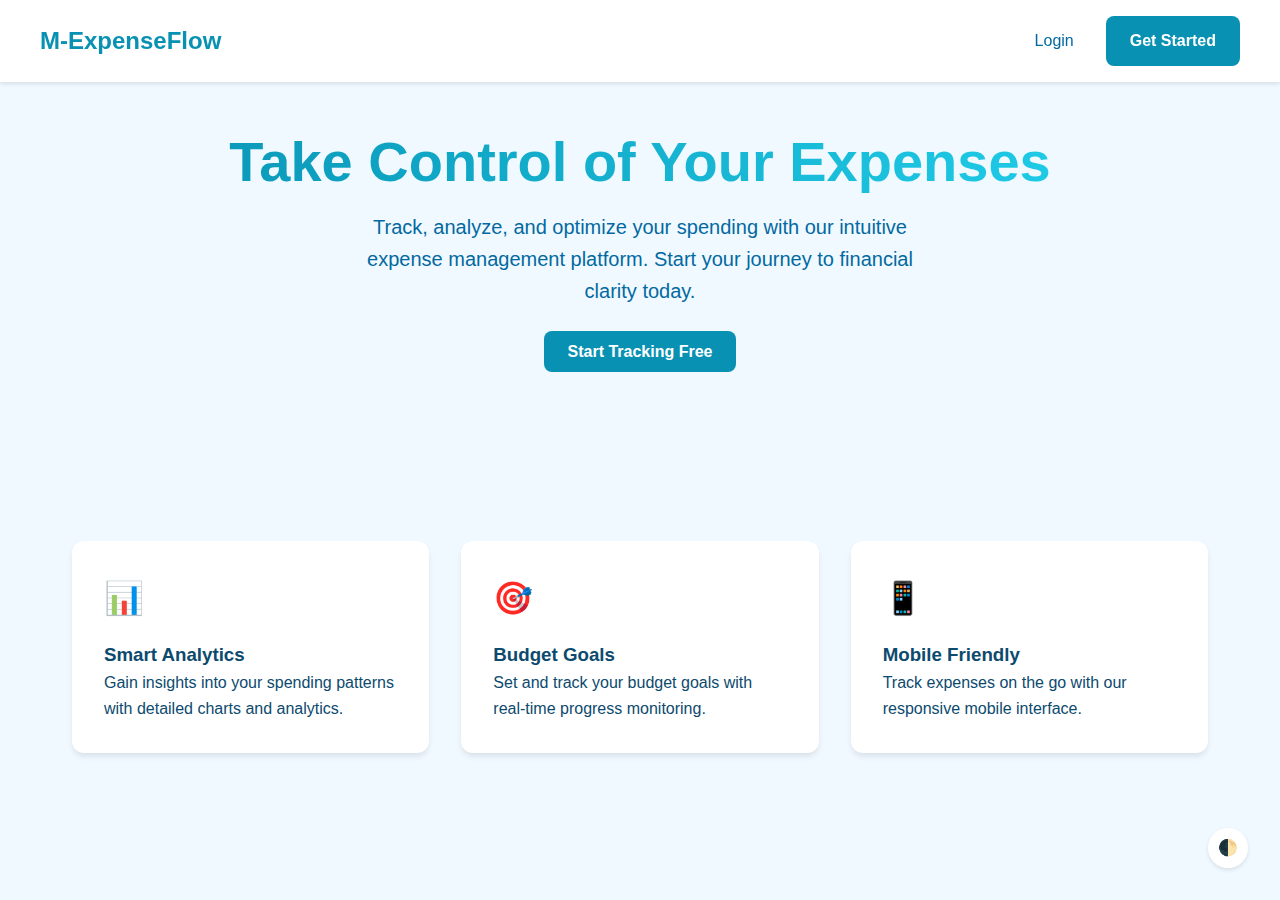
<file: index.html>
<!DOCTYPE html>
<html lang="en" data-theme="light">
<head>
    <meta charset="UTF-8">
    <meta name="viewport" content="width=device-width, initial-scale=1.0">
    <title>M-ExpenseFlow - Smart Expense Tracking</title>
    <link rel="icon" type="image/svg+xml" href="pictures/favicon-updated.svg">
    <link rel="alternate icon" type="image/x-icon" href="pictures/favicon-new.ico">
    <link rel = "stylesheet" href = "home.css"
   
</head>
<body>
    <nav>
        <div class="nav-content">
            <a href="/" class="logo">M-ExpenseFlow</a>
            <div class="nav-links">
                <a href="login.html" class="nav-link">Login</a>
                <a href="signup.html" class="button button-primary">Get Started</a>
            </div>
        </div>
    </nav>

    <main>
        <section class="hero">
            <h1>Take Control of Your Expenses</h1>
            <p>Track, analyze, and optimize your spending with our intuitive expense management platform. Start your journey to financial clarity today.</p>
            <a href="signup.html" class="button button-primary">Start Tracking Free</a>
        </section>

        <section class="features" id="features">
            <div class="features-grid">
                <div class="feature-card">
                    <div class="feature-icon">📊</div>
                    <h3>Smart Analytics</h3>
                    <p>Gain insights into your spending patterns with detailed charts and analytics.</p>
                </div>
                <div class="feature-card">
                    <div class="feature-icon">🎯</div>
                    <h3>Budget Goals</h3>
                    <p>Set and track your budget goals with real-time progress monitoring.</p>
                </div>
                <div class="feature-card">
                    <div class="feature-icon">📱</div>
                    <h3>Mobile Friendly</h3>
                    <p>Track expenses on the go with our responsive mobile interface.</p>
                </div>
            </div>
        </section>
    </main>
<div class="theme-switch" id="themeToggle">🌓</div>
<script src="home.js"></script>
</body>
</html>
</file>
<file: home.css>
:root[data-theme="light"] {
    --primary: #0891b2;
    --primary-light: #22d3ee;
    --bg-color: #f0f9ff;
    --card-bg: #ffffff;
    --text-primary: #0c4a6e;
    --text-secondary: #0369a1;
    --accent: #06b6d4;
}

:root[data-theme="dark"] {
    --primary: #06b6d4;
    --primary-light: #22d3ee;
    --bg-color: #0f172a;
    --card-bg: #1e293b;
    --text-primary: #f8fafc;
    --text-secondary: #94a3b8;
    --accent: #22d3ee;
}

* {
    margin: 0;
    padding: 0;
    box-sizing: border-box;
    font-family: 'SF Pro Display', -apple-system, BlinkMacSystemFont, 'Segoe UI', Roboto, sans-serif;
}

body {
    background-color: var(--bg-color);
    color: var(--text-primary);
    line-height: 1.6;
    transition: background-color 0.3s ease;
}

nav {
    position: fixed;
    top: 0;
    width: 100%;
    background: var(--card-bg);
    padding: 1rem 2rem;
    box-shadow: 0 2px 4px rgba(0,0,0,0.1);
    z-index: 1000;
    transition: background-color 0.3s ease;
}

.nav-content {
    max-width: 1200px;
    margin: 0 auto;
    display: flex;
    justify-content: space-between;
    align-items: center;
}

.logo {
    font-size: 1.5rem;
    font-weight: 700;
    color: var(--primary);
    text-decoration: none;
}

.nav-links {
    display: flex;
    gap: 2rem;
    align-items: center;
}

.nav-link {
    color: var(--text-secondary);
    text-decoration: none;
    font-weight: 500;
    transition: color 0.3s ease;
}

.nav-link:hover {
    color: var(--primary);
}

.button {
    padding: 0.75rem 1.5rem;
    border-radius: 8px;
    font-weight: 600;
    text-decoration: none;
    transition: all 0.3s ease;
}

.button-primary {
    background: var(--primary);
    color: white;
}

.button-primary:hover {
    background: var(--primary-light);
    transform: translateY(-2px);
}

.hero {
    padding: 8rem 2rem 4rem;
    text-align: center;
    max-width: 1200px;
    margin: 0 auto;
}

.hero h1 {
    font-size: 3.5rem;
    margin-bottom: 1rem;
    background: linear-gradient(to right, var(--primary), var(--primary-light));
    -webkit-background-clip: text;
    -webkit-text-fill-color: transparent;
    line-height: 1.2;
}

.hero p {
    font-size: 1.25rem;
    color: var(--text-secondary);
    max-width: 600px;
    margin: 0 auto 2rem;
}

.features {
    padding: 4rem 2rem;
    max-width: 1200px;
    margin: 0 auto;
}

.features-grid {
    display: grid;
    grid-template-columns: repeat(auto-fit, minmax(300px, 1fr));
    gap: 2rem;
    margin-top: 3rem;
}

.feature-card {
    background: var(--card-bg);
    padding: 2rem;
    border-radius: 12px;
    box-shadow: 0 4px 6px -1px rgba(0,0,0,0.1);
    transition: all 0.3s ease;
}

.feature-card:hover {
    transform: translateY(-5px);
    box-shadow: 0 8px 12px -1px rgba(0,0,0,0.2);
}

.feature-icon {
    font-size: 2rem;
    color: var(--primary);
    margin-bottom: 1rem;
}

.theme-switch {
    position: fixed;
    bottom: 2rem;
    right: 2rem;
    background: var(--card-bg);
    padding: 0.5rem;
    border-radius: 50%;
    box-shadow: 0 2px 4px rgba(0,0,0,0.1);
    cursor: pointer;
    z-index: 1000;
    width: 40px;
    height: 40px;
    display: flex;
    align-items: center;
    justify-content: center;
    transition: all 0.3s ease;
}

.theme-switch:hover {
    transform: translateY(-2px);
    box-shadow: 0 4px 6px rgba(0,0,0,0.2);
}

@media (max-width: 768px) {
    .nav-links {
        display: none;
    }

    .hero h1 {
        font-size: 2.5rem;
    }

    .hero p {
        font-size: 1.1rem;
    }

    .features {
        padding: 2rem 1rem;
    }
}
</file>
